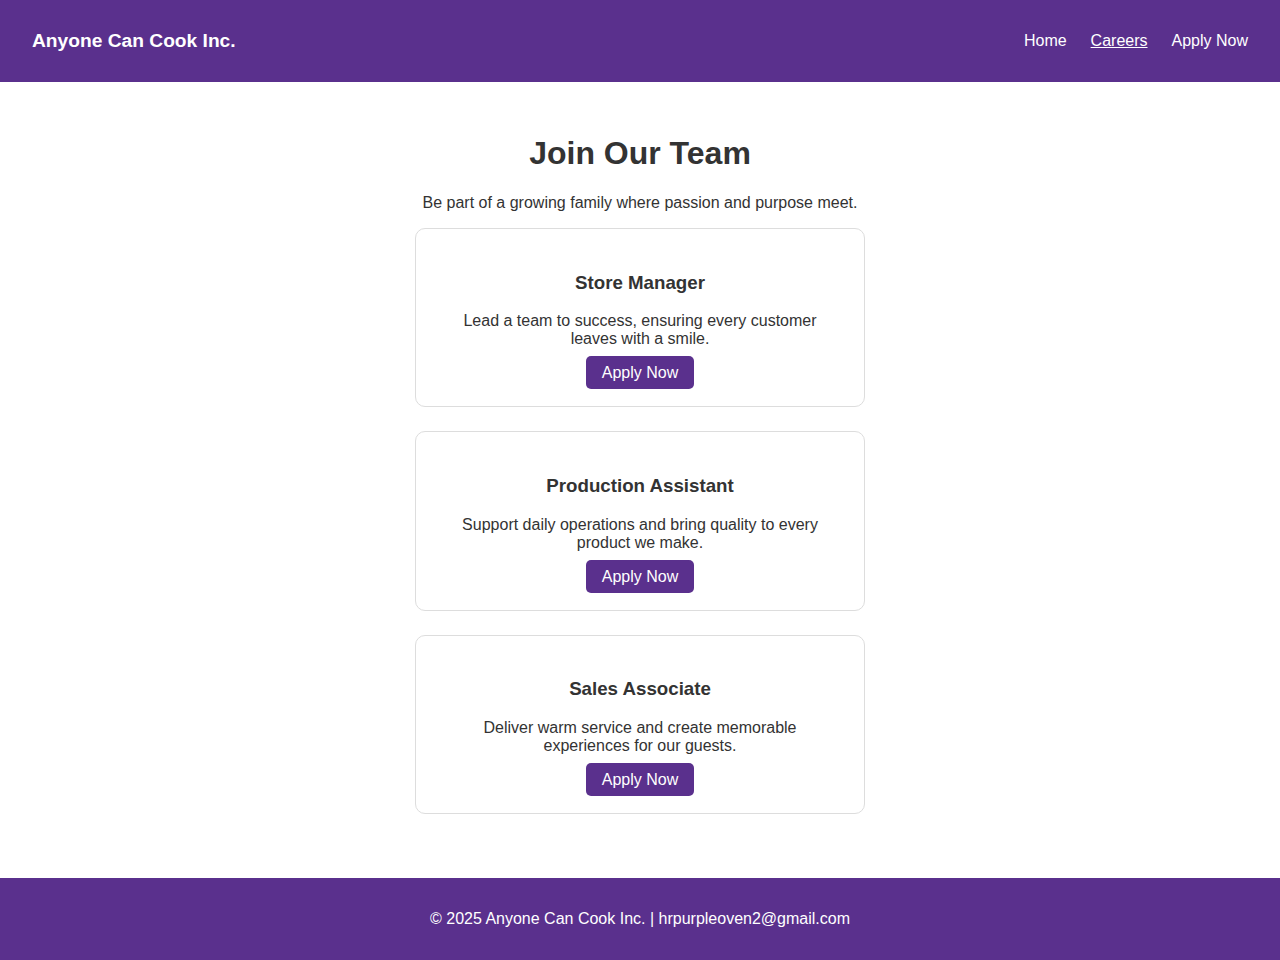
<file: careers.html>
<!DOCTYPE html>
<html lang="en">
<head>
    <meta charset="UTF-8">
    <meta name="viewport" content="width=device-width, initial-scale=1.0">
    <title>Careers | Anyone Can Cook Inc.</title>
    <link rel="stylesheet" href="style.css">
    <script src="script.js" defer></script>
</head>
<body>
    <header>
        <nav class="navbar">
            <div class="logo">Anyone Can Cook Inc.</div>
            <div class="menu-toggle" id="mobile-menu">&#9776;</div>
            <ul class="nav-links">
                <li><a href="index.html">Home</a></li>
                <li><a href="careers.html" class="active">Careers</a></li>
                <li><a href="apply.html">Apply Now</a></li>
            </ul>
        </nav>
    </header>

    <main class="careers">
        <h1>Join Our Team</h1>
        <p>Be part of a growing family where passion and purpose meet.</p>

        <div class="job-list">
            <div class="job">
                <h3>Store Manager</h3>
                <p>Lead a team to success, ensuring every customer leaves with a smile.</p>
                <a href="mailto:hrpurpleoven2@gmail.com" class="btn">Apply Now</a>
            </div>
            <div class="job">
                <h3>Production Assistant</h3>
                <p>Support daily operations and bring quality to every product we make.</p>
                <a href="mailto:hrpurpleoven2@gmail.com" class="btn">Apply Now</a>
            </div>
            <div class="job">
                <h3>Sales Associate</h3>
                <p>Deliver warm service and create memorable experiences for our guests.</p>
                <a href="mailto:hrpurpleoven2@gmail.com" class="btn">Apply Now</a>
            </div>
        </div>
    </main>

    <footer>
        <p>© 2025 Anyone Can Cook Inc. | hrpurpleoven2@gmail.com</p>
    </footer>
</body>
</html>
</file>
<file: style.css>
:root {
    --primary-color: #5A308D;
    --accent-color: #f4ede1;
    --text-color: #333;
}

body {
    font-family: 'Poppins', sans-serif;
    margin: 0;
    padding: 0;
    color: var(--text-color);
    background: white;
}

header {
    background: var(--primary-color);
    color: white;
}

.navbar {
    display: flex;
    justify-content: space-between;
    align-items: center;
    padding: 1rem 2rem;
}

.navbar .logo {
    font-weight: bold;
    font-size: 1.2rem;
}

.nav-links {
    list-style: none;
    display: flex;
    gap: 1.5rem;
}

.nav-links a {
    text-decoration: none;
    color: white;
    font-weight: 500;
}

.nav-links a.active {
    text-decoration: underline;
}

.menu-toggle {
    display: none;
    font-size: 1.8rem;
    cursor: pointer;
}

.hero {
    text-align: center;
    padding: 3rem 1rem;
}

.hero-logo {
    width: 150px;
    margin-bottom: 1rem;
}

.brands {
    text-align: center;
    padding: 2rem 1rem;
}

.brand-logos {
    display: flex;
    justify-content: center;
    gap: 2rem;
    flex-wrap: wrap;
}

.brand-logos img {
    width: 120px;
}

.about, .careers, .apply {
    padding: 2rem;
    text-align: center;
}

.job-list {
    display: grid;
    gap: 1.5rem;
    justify-content: center;
}

.job {
    border: 1px solid #ddd;
    padding: 1.5rem;
    border-radius: 10px;
    max-width: 400px;
}

.btn {
    background: var(--primary-color);
    color: white;
    padding: 0.5rem 1rem;
    border-radius: 5px;
    text-decoration: none;
}

footer {
    text-align: center;
    padding: 1rem;
    background: var(--primary-color);
    color: white;
    margin-top: 2rem;
}

@media (max-width: 768px) {
    .menu-toggle {
        display: block;
    }
    .nav-links {
        display: none;
        flex-direction: column;
        background: var(--primary-color);
        width: 100%;
        text-align: center;
    }
    .nav-links.active {
        display: flex;
    }
}
</file>
